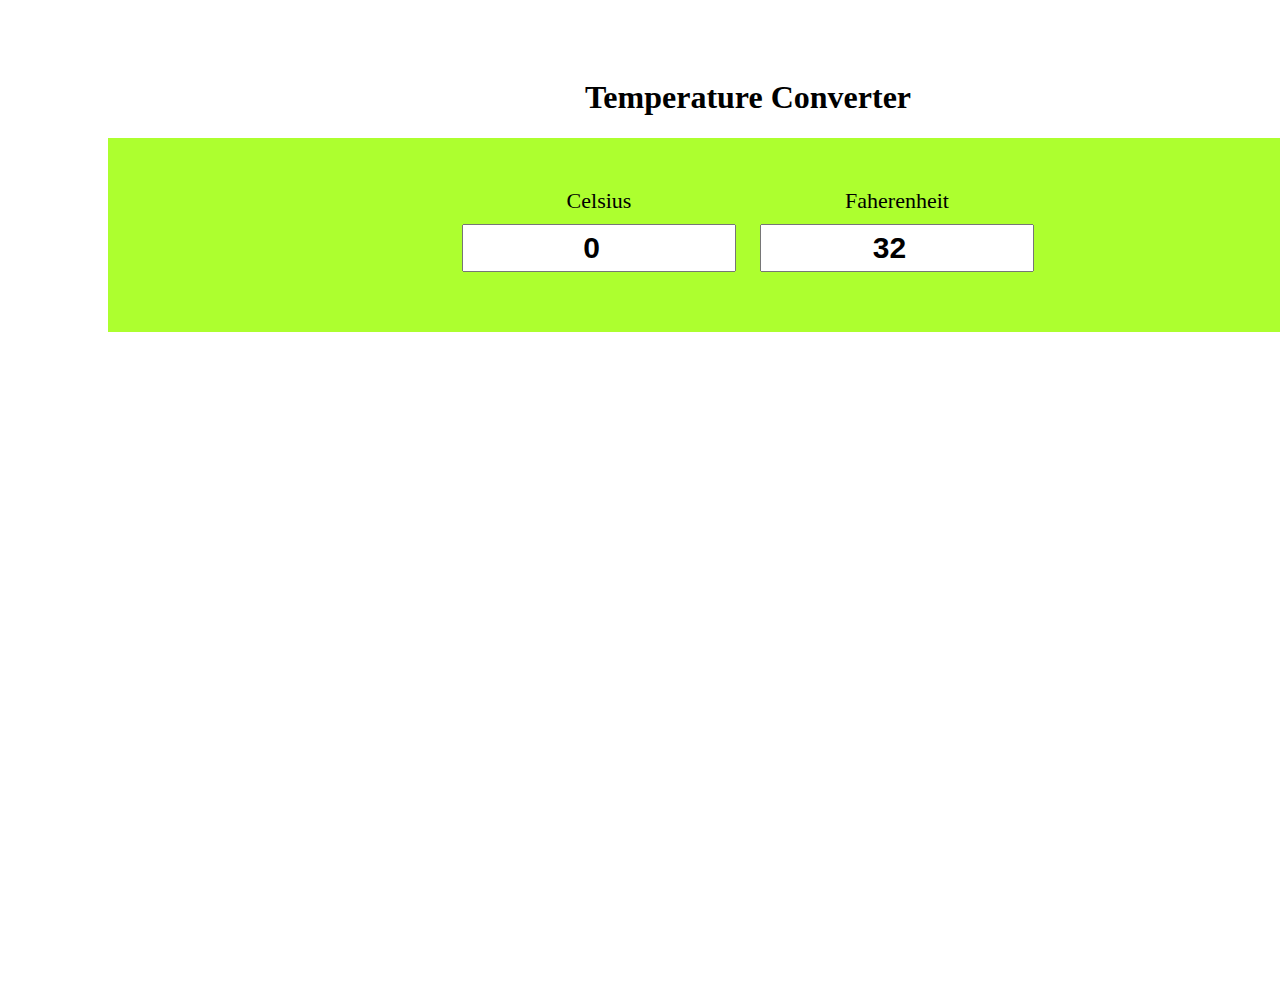
<file: 1-Temperature converter/index.html>
<!DOCTYPE html>
<html>

<head>
  <meta charset="utf-8">
  <meta name="viewport" content="width=device-width">
  <title>Temperature converter</title>
  <link href="style.css" rel="stylesheet" type="text/css" />

  <style>
    body {
      padding: 50px 100px;
    }

    h1 {
      text-align: center;
      justify-content: center;
    }

    #container {
      text-align: center;
      justify-content: center;
      background-color: greenyellow;
      padding: 50px;
    }

    .input-div {
      display: inline-block;
    }

    .inp {
      padding: 5px 10px;
      margin: 10px;
      font-size: 30px;
      font-weight: bold;
      width: 250px;
      text-align: center;
    }

    label {
      font-size: 22px;
    }
  </style>
</head>

<body>
  <h1>Temperature Converter</h1>
  <div id="container">
    <div class="input-div">
      <label>Celsius</label><br>
      <input type="number" value="0" id="cel" class="inp">
    </div>
    <div class="input-div">
      <label>Faherenheit</label><br>
      <input type="number" value="32" id="fah" class="inp">
    </div>
  </div>

  <script>
    var cel = document.getElementById("cel");
    var fah = document.getElementById("fah");
    cel.addEventListener("input", function () {
      let c = this.value;
      let f = (c * 9 / 5) + 32;
      if (Number.isInteger(f)) {
        f = f.tofixed(4);
      }
      fah.value = f;

    });
    fah.addEventListener("input", function () {
      let f = this.value;
      let c = (f - 32) * 5 / 9;
      if (Number.isInteger(c)) {
        c = c.tofixed(4);
      }
      cel.value = c;

    });


  </script>
</body>

</html>
</file>
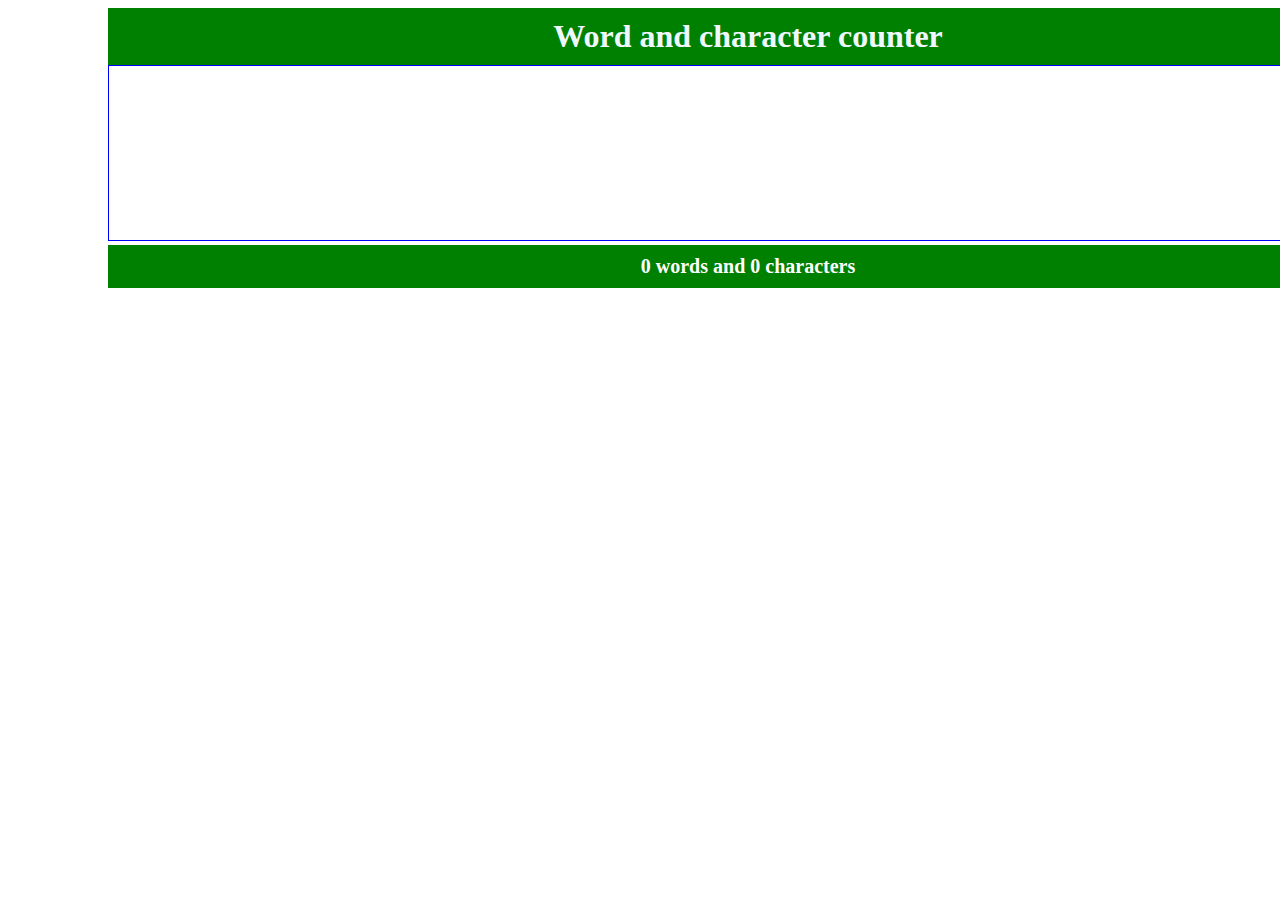
<file: 2-Word Counter/index.html>
<!DOCTYPE html>
<html>

<head>
  <meta charset="utf-8">
  <meta name="viewport" content="width=device-width">
  <title>Word Counter</title>
  <link href="style.css" rel="stylesheet" type="text/css" />

  <style>
    body {
      padding: 0px 100px;
    }

    h1 {
      text-align: center;
      background-color: green;
      color: aliceblue;
      padding: 10px;
      margin: 0px;
    }

    #textbox {
      width: 99.3%;
      border-color: blue;
      font-size: 15px;
    }

    p {
      text-align: center;
      background-color: green;
      font-size: 20px;
      font-weight: bold;
      color: white;
      padding: 10px;
      margin: 0px;
    }
  </style>
</head>

<body>
  <h1>Word and character counter</h1>
  <textarea id="textbox" cols="30" rows="10"></textarea>
  <p>
    <span id="word">0 </span>words and
    <span id="char">0 </span> characters
  </p>
  <script>
    let textbox = document.getElementById("textbox");

    textbox.addEventListener('input', function () {
      var text = this.value;
      let char = text.length;
      document.getElementById("char").innerHTML = char;

      text = text.trim();
      let words = text.split(" ");
let cleanList = words.filter(function (elm){
  return elm != "";
})
      
      
      document.getElementById("word").innerHTML = cleanList.length;
    });
  </script>
</body>

</html>
</file>
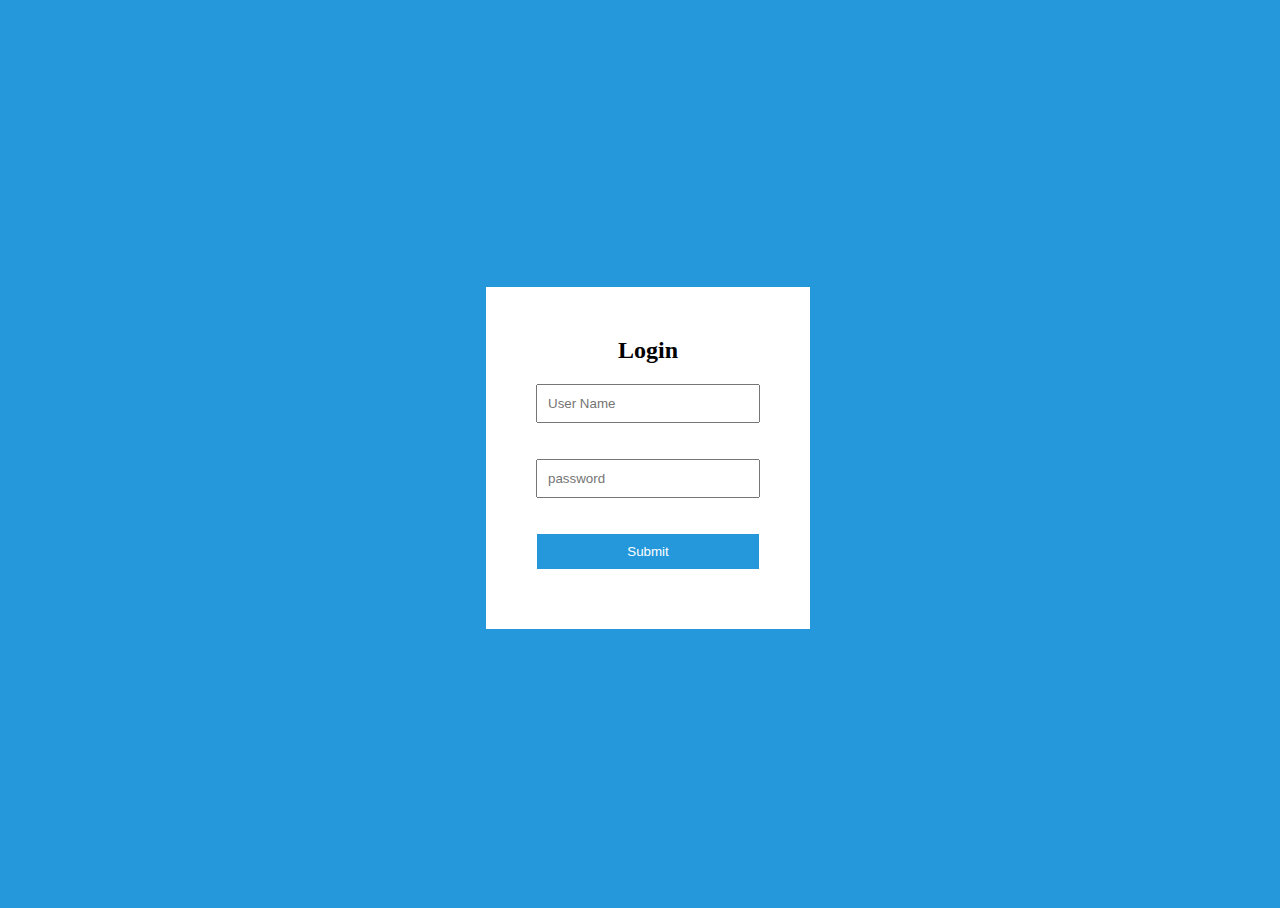
<file: 5-Form validation/index.html>
<!DOCTYPE html>
<html>

<head>
  <meta charset="utf-8">
  <meta name="viewport" content="width=device-width">
  <title>Form validation</title>
  <link href="style.css" rel="stylesheet" type="text/css" />
  <style>
    body {
      background-color: #2498db;
      display: flex;
      justify-content: center;
      align-items: center;
      height: 100vh;
    }

    #form-container {
      background-color: white;
      padding: 50px;
      text-align: center;
    }

    h2 {
      margin: 0px 0px 10px 0px;
    }

    input {
      width: 200px;
      margin: 10px 0px;
      padding: 10px;
    }

    input[type="submit"] {
      width: 222px;
      background-color: #2498db;
      border: 0px;
      color: white;
    }

    .error {
      color: red;
    }
  </style>
</head>

<body>
  <div id="form-container">
    <h2>Login</h2>

    <form action="" onsubmit="return validateForm()">
      <input type="text" placeholder="User Name" id="username"><br>
      <p id="userError" class="error"></p>
      <input type="password" placeholder="password" id="password"><br>
      <p id="passError" class="error"></p>
      <input type="submit">

    </form>
  </div>
  <script>
    let username = document.getElementById("username");
    let passward = document.getElementById("passward");
    let flag = 1;
    
    function validateForm() {
      if (username.value == "") {
        document.getElementById("userError").innerHTML = "User Name is empty";
        flag =0;
      } else if (username.value.length < 3) {
        document.getElementById("userError").innerHTML = "User Name require min 3 char";
        flag = 0;
      }else{
         document.getElementById("userError").innerHTML ="";
        flag = 1;
      }
      if (password.value == "") {
        document.getElementById("passError").innerHTML = "Passward is empty"; 
        flag = 0;
         } else if (password.value.length < 3) {
        document.getElementById("passError").innerHTML = "User password require min 3 char";
        flag = 0;
      } else {
        document.getElementById("passError").innerHTML = "";
        flag = 1;
      }
      if (flag) {
        return true;
      } else {
        return false;
      }
    }
  </script>

</body>

</html>
</file>
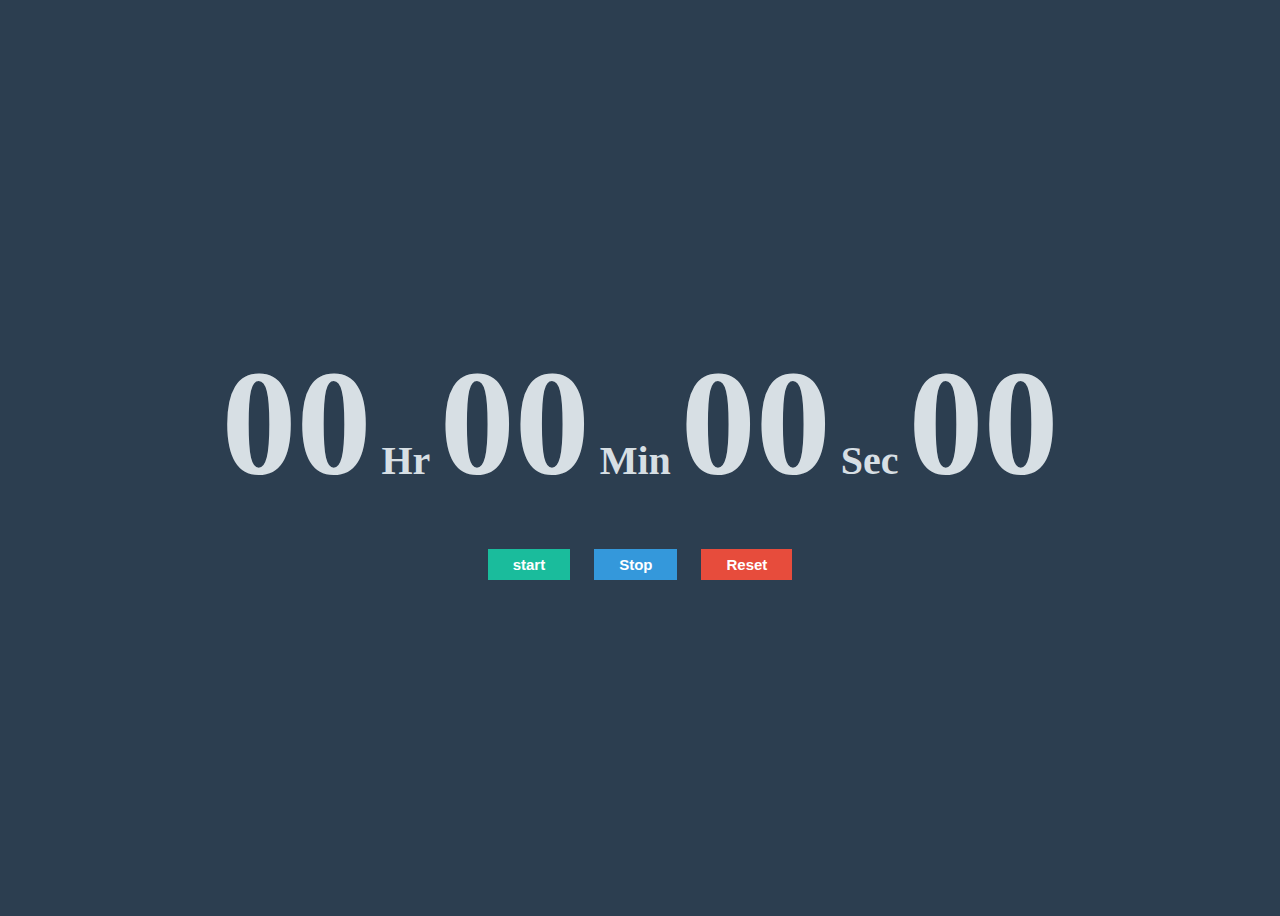
<file: 7-Stop Watch/index.html>
<!DOCTYPE html>
<html>

<head>
  <meta charset="utf-8">
  <meta name="viewport" content="width=device-width">
  <title>replit</title>
  <link href="style.css" rel="stylesheet" type="text/css" />
</head>

<body>
  <div id="container">
    <div id="time">
      <span class="digit" id="hr">00</span>
      <span class="txt">Hr</span>
      <span class="digit" id="min">00</span>
      <span class="txt">Min</span>
      <span class="digit" id="sec">00</span>
      <span class="txt">Sec</span>
      <span class="digit" id="count">00</span>
    </div>
    <div id="btn-container">
      <button class="btn" id="start" onclick="start()">start</button>
      <button class="btn" id="stop" onclick="stop()">Stop</button>
      <button class="btn" id="reset" onclick="reset()">Reset</button>
    </div>
  </div>
 
  <script src="script.js"></script> 
</body>

</html>
</file>
<file: 1-Temperature converter/style.css>
html, body {
    height: 100%;
    width: 100%;
  }
</file>
<file: 2-Word Counter/style.css>
html, body {
    height: 100%;
    width: 100%;
  }
</file>
<file: 5-Form validation/style.css>
html, body {
    height: 100%;
    width: 100%;
  }
</file>
<file: 7-Stop Watch/style.css>
#start{
    background-color: #1abc9c;
  }
  #stop{
    background-color: #3498db;
  }
  #reset{
    background-color: #e74c3c;
  }
  #time{
    font-size:40px;
    font-weight:bold;
  }
  body{
    background-color:#2c3e50;
    display: flex;
    justify-content: center;
    align-items:center;
    height: 100vh; 
  }
  #container{
    color:#d7dfe4;
  }
  .digit{
    font-size:150px;
    font-weight:bold;
  }
  .text{
     font-size:40px;
    font-weight:bold;
  }
  #btn-container{
    text-align: center;
    margin-top: 40px;
  }
  .btn{
    padding: 7px 25px;
  font-size: 15px;
    font-weight: bold;
    margin: 0px 10px;
    color:white;
    border: 0px;
    cursor:pointer;
  }
</file>
